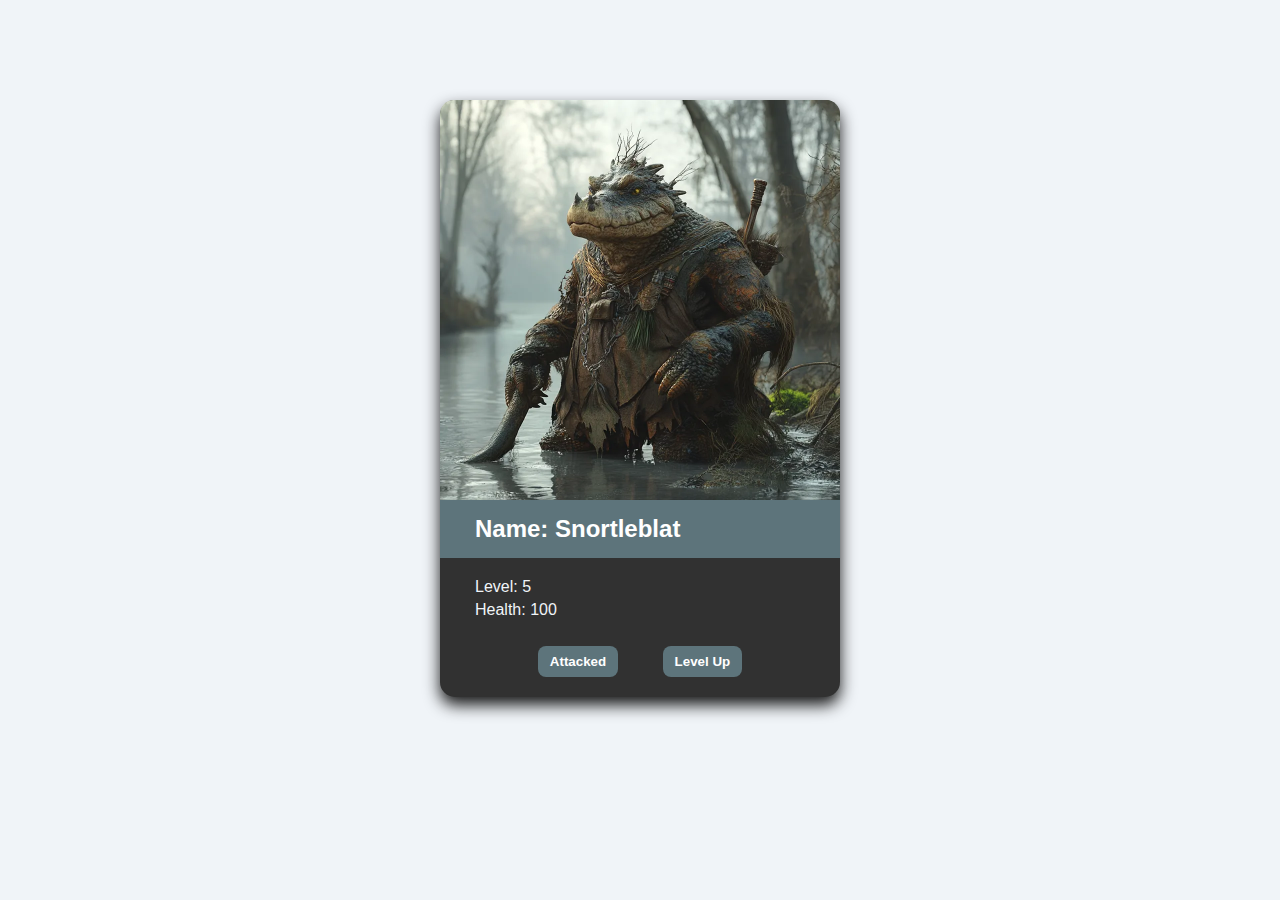
<file: charactercard/index.html>
<!DOCTYPE html>
<html lang="en">
<head>
    <meta charset="UTF-8">
    <meta author="Carter Weber">
    <meta name="description" content="A website to track the level and health of Snortblat.">
    <meta name="viewport" content="width=device-width, initial-scale=1.0">
    <meta property="og:title" content="Snortleblat Character Card">
    <meta property="og:description" content="Track the level and health of Snortleblat.">
    <meta property="og:image" content="https://beauduke2014-cmyk.github.io/charactercard/images/snortleblat.webp">
    <meta property="og:url" content="https://beauduke2014-cmyk.github.io/charactercard">
    <meta property="og:type" content="website">
    <meta property="twitter:title" content="Snortleblat Character Card">
    <meta property="twitter:description" content="Track the level and health of Snortleblat">
    <meta property="twitter:image" content="https://beauduke2014-cmyk.github.io/charactercard/images/snortleblat.webp">
    <meta property="twitter:url" content="https://beauduke2014-cmyk.github.io/charactercard">
    <meta property="twitter:type" content="website">
    <title>Character Card</title>
    <link rel="stylesheet" href="styles/style.css">
    <script src="scripts/script.js" defer></script>
</head>
<body>
    <main>
        <div class="card">
            <div class="image">
                <img src="" alt="">
            </div>
            <p class="name"></p>
            <div class="stats">
                <p></p>
            </div>
            <div class="buttons">
                <button class="attacked">Attacked</button>
                <button class="levelUp">Level Up</button>
            </div>
        </div>
    </main>
    
</body>
</html>
</file>
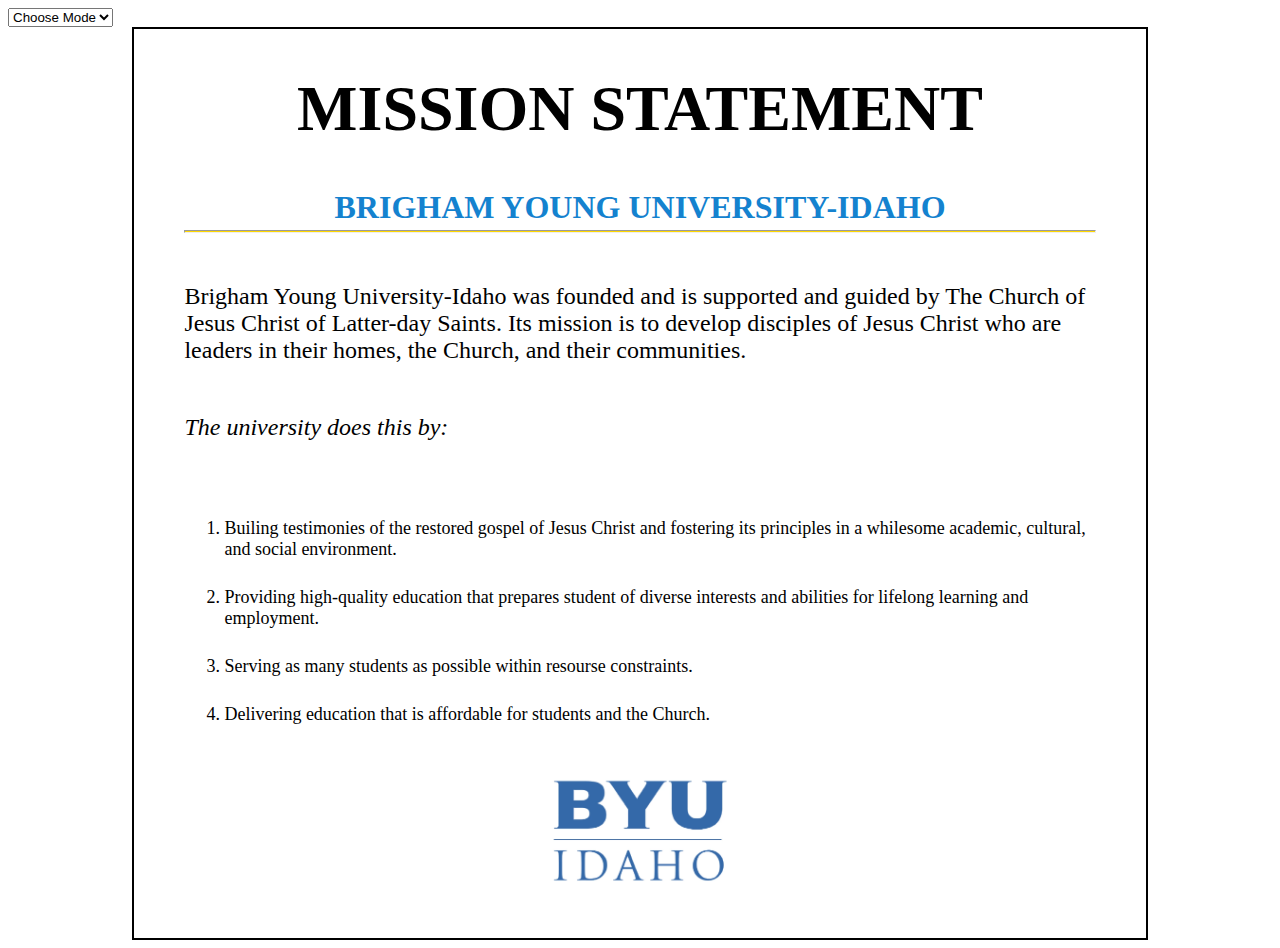
<file: mission/index.html>
<!DOCTYPE html>
<html lang="en">
<head>
    <meta charset="UTF-8">
    <meta name="description" content="The mission statement of Brigham Young University-Idaho">
    <meta name="author" content="Carter Weber">
    <meta name="viewport" content="width=device-width, initial-scale=1.0">
    <link rel="stylesheet" href="style/styles.css">
    <title>Mission</title>
    <script src="scripts/script.js" defer></script>
</head>
<body>
    <select>
        <option>Choose Mode</option>
        <option value="dark">Dark</option>
        <option value="light">Light</option>
    </select> 
    <div class="mission">
        <h1>MISSION STATEMENT</h1>
        <h2>BRIGHAM YOUNG UNIVERSITY-IDAHO</h2>
        <hr>
        <p>Brigham Young University-Idaho was founded and is supported and guided by The Church of Jesus Christ of Latter-day Saints. Its mission is to develop disciples of Jesus Christ who are leaders in their homes, the Church, and their communities.</p>
        <div id="list">
            <p><i>The university does this by:</i></p>
            <ul>
                <li>Builing testimonies of the restored gospel of Jesus Christ and fostering its principles in a whilesome academic, cultural, and social environment.</li>
                <li>Providing high-quality education that prepares student of diverse interests and abilities for lifelong learning and employment.</li>
                <li>Serving as many students as possible within resourse constraints.</li>
                <li>Delivering education that is affordable for students and the Church.</li>
            </ul>
        </div>
        <img src="images/byui-logo-blue.webp" alt="Brigham Young Univeristy-Idaho Logo">
    </div> 
</body>
</html>
</file>
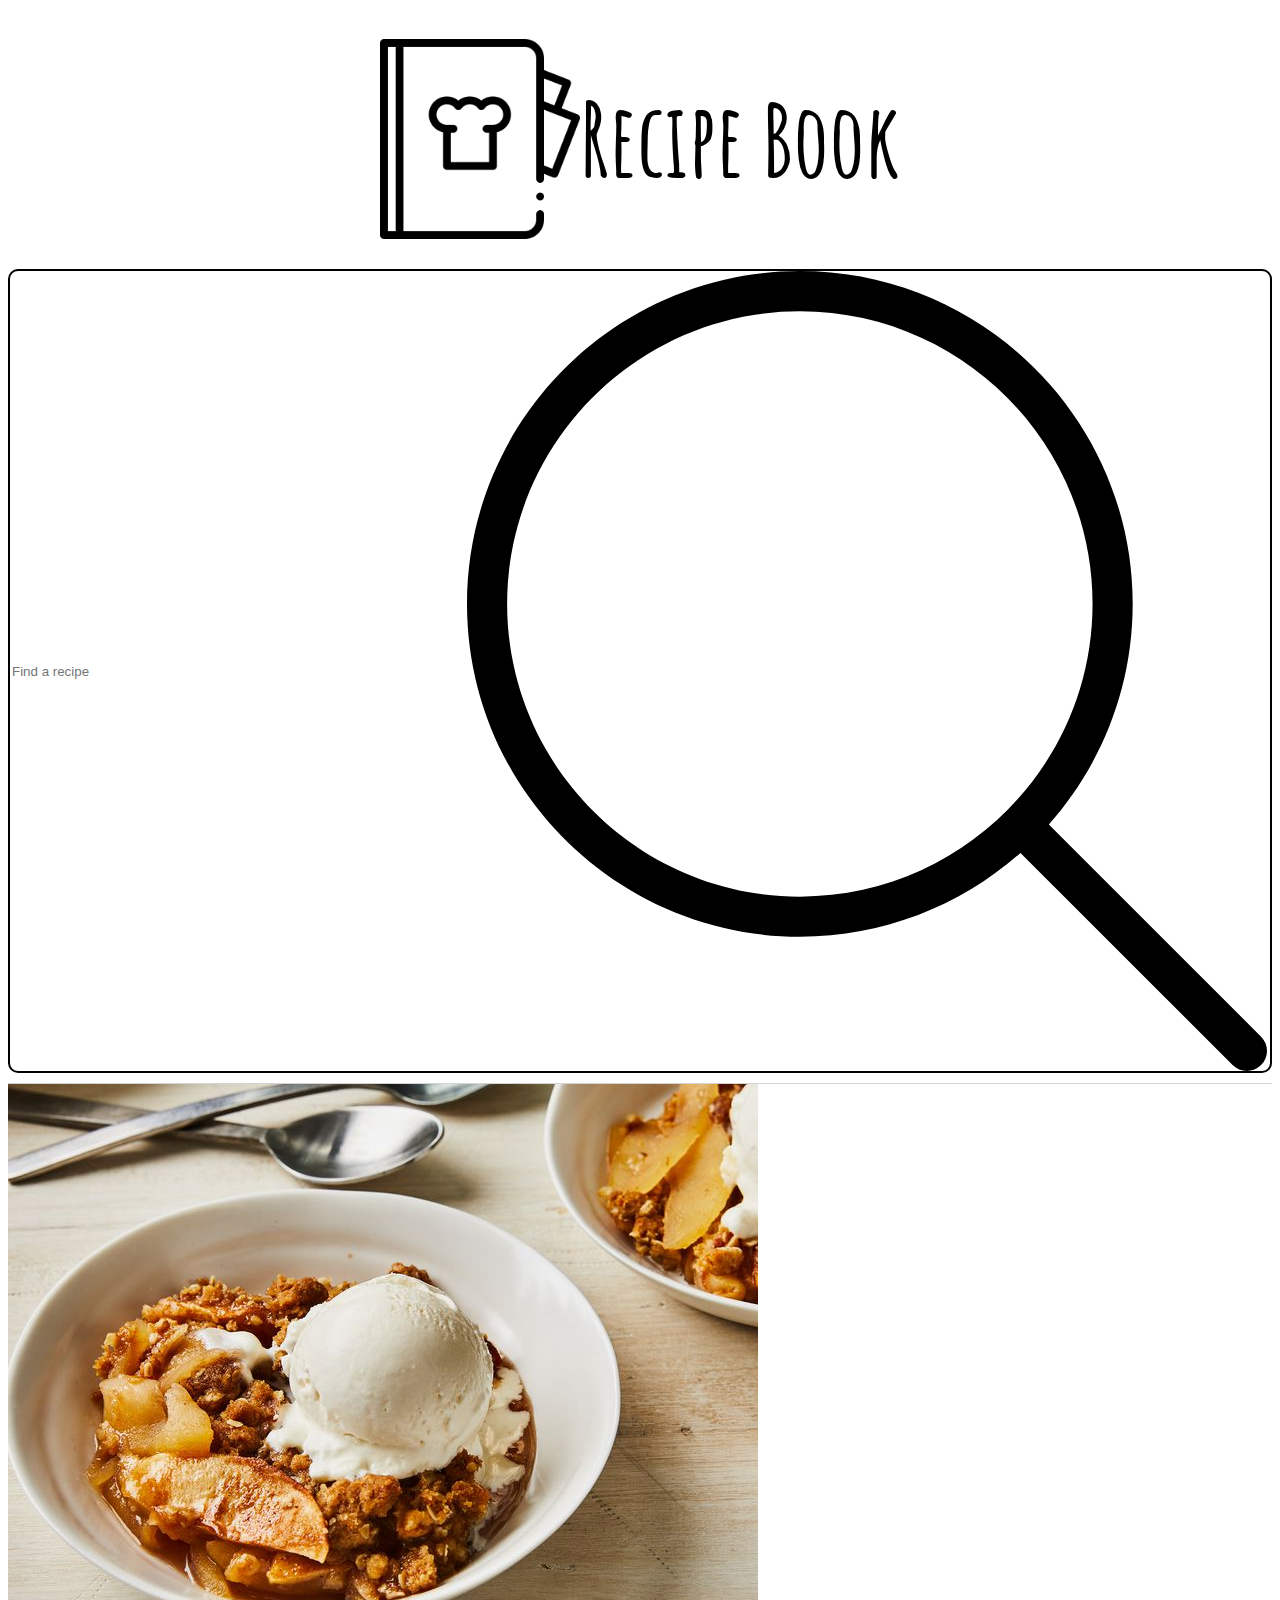
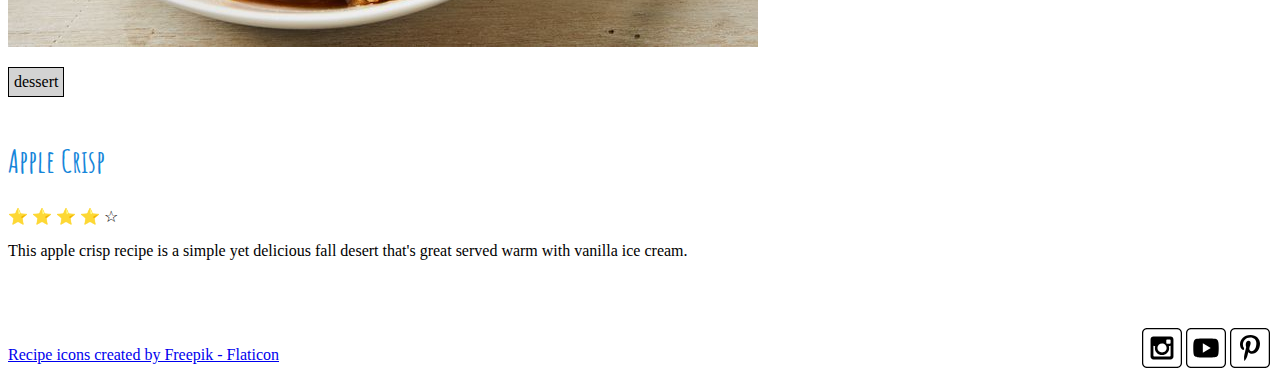
<file: recipes/index.html>
<!DOCTYPE html>
<html lang="en">
<head>
    <meta charset="UTF-8">
    <meta name="viewport" content="width=device-width, initial-scale=1.0">
    <meta name="author" content="Carter Weber">
    <meta name="description" content="A website with recipes to give people ideas on what they would like to cook.">
    
    <!-- Open Graph (Facebook, LinkedIn, etc.) -->
    <meta property="og:type" content="website">
    <meta property="og:title" content="Recipe Book">
    <meta property="og:description" content="A website with recipes to give people ideas on what they would like to cook.">
    <meta property="og:url" content="https://beauduke2014-cmyk.github.io/wdd131/recipes">
    <meta property="og:image" content="images/social-preview-image.png">

    <!-- X Card -->
    <meta name="twitter:card" content="Social Preview Image">
    <meta name="twitter:title" content="Recipe Book">
    <meta name="twitter:description" content="A website wtih recipes to give people ideas on what they would like to cook.">
    <meta name="twitter:image" content="images/social-preview-image.png">

    <!-- One favicon (ICO works everywhere) -->
    <link rel="icon" href="images/favicon.ico">

    <!-- One Apple Touch Icon (iOS home screen) -->
    <link rel="apple-touch-icon" href="images/apple-touch-icon.png">
    <title>Recipe Book</title>
    <link rel="stylesheet" href="styles/style.css">
</head>
<body>
    <nav>
        <div class="title">
            <img src="images/recipe-book.png" alt="Recipe Book Icon">
            <h1>Recipe Book</h1>
        </div>
        
        <div class="search">
            <input type="text" id="recipe-search" placeholder="Find a recipe">
            <img src="images/search.svg" alt="Search Symbol">
        </div>
    </nav>
    <main>
        <div class="recipe">
            <img src="images/apple-crisp.jpg" alt="Apple Crisp">
            <div class="food-info">
                <p class="food-classification">dessert</p>
                <h2>Apple Crisp</h2>
                <span
                class="rating"
                role="img"
                aria-label="Rating: 4 out of 5 stars"
                >
                    <span aria-hidden="true" class="icon-star">⭐</span>
                    <span aria-hidden="true" class="icon-star">⭐</span>
                    <span aria-hidden="true" class="icon-star">⭐</span>
                    <span aria-hidden="true" class="icon-star">⭐</span>
                    <span aria-hidden="true" class="icon-star-empty">☆</span>
                </span>
                <p class="hide">This apple crisp recipe is a simple yet delicious fall desert that's great served warm with vanilla ice cream.</p>
            </div>
            
        </div>
    </main>
    
    
    <footer>
        <a href="https://www.flaticon.com/free-icons/recipe" title="recipe icons">Recipe icons created by Freepik - Flaticon</a>
        <div class="social">
            <!-- Social media icons provided under CC from https://www.iconfinder.com/AlfredoCreates  -->
            <a href="#"><img src="images/instagram_icon.svg" alt="instagram icon"></a>
            <a href="#"><img src="images/youtube_icon.svg" alt="youtube icon"></a>
            <a href="#"><img src="images/pinterest_icon.svg" alt="pinterest icon"></a>
        </div>
    </footer>
</body>
</html>
</file>
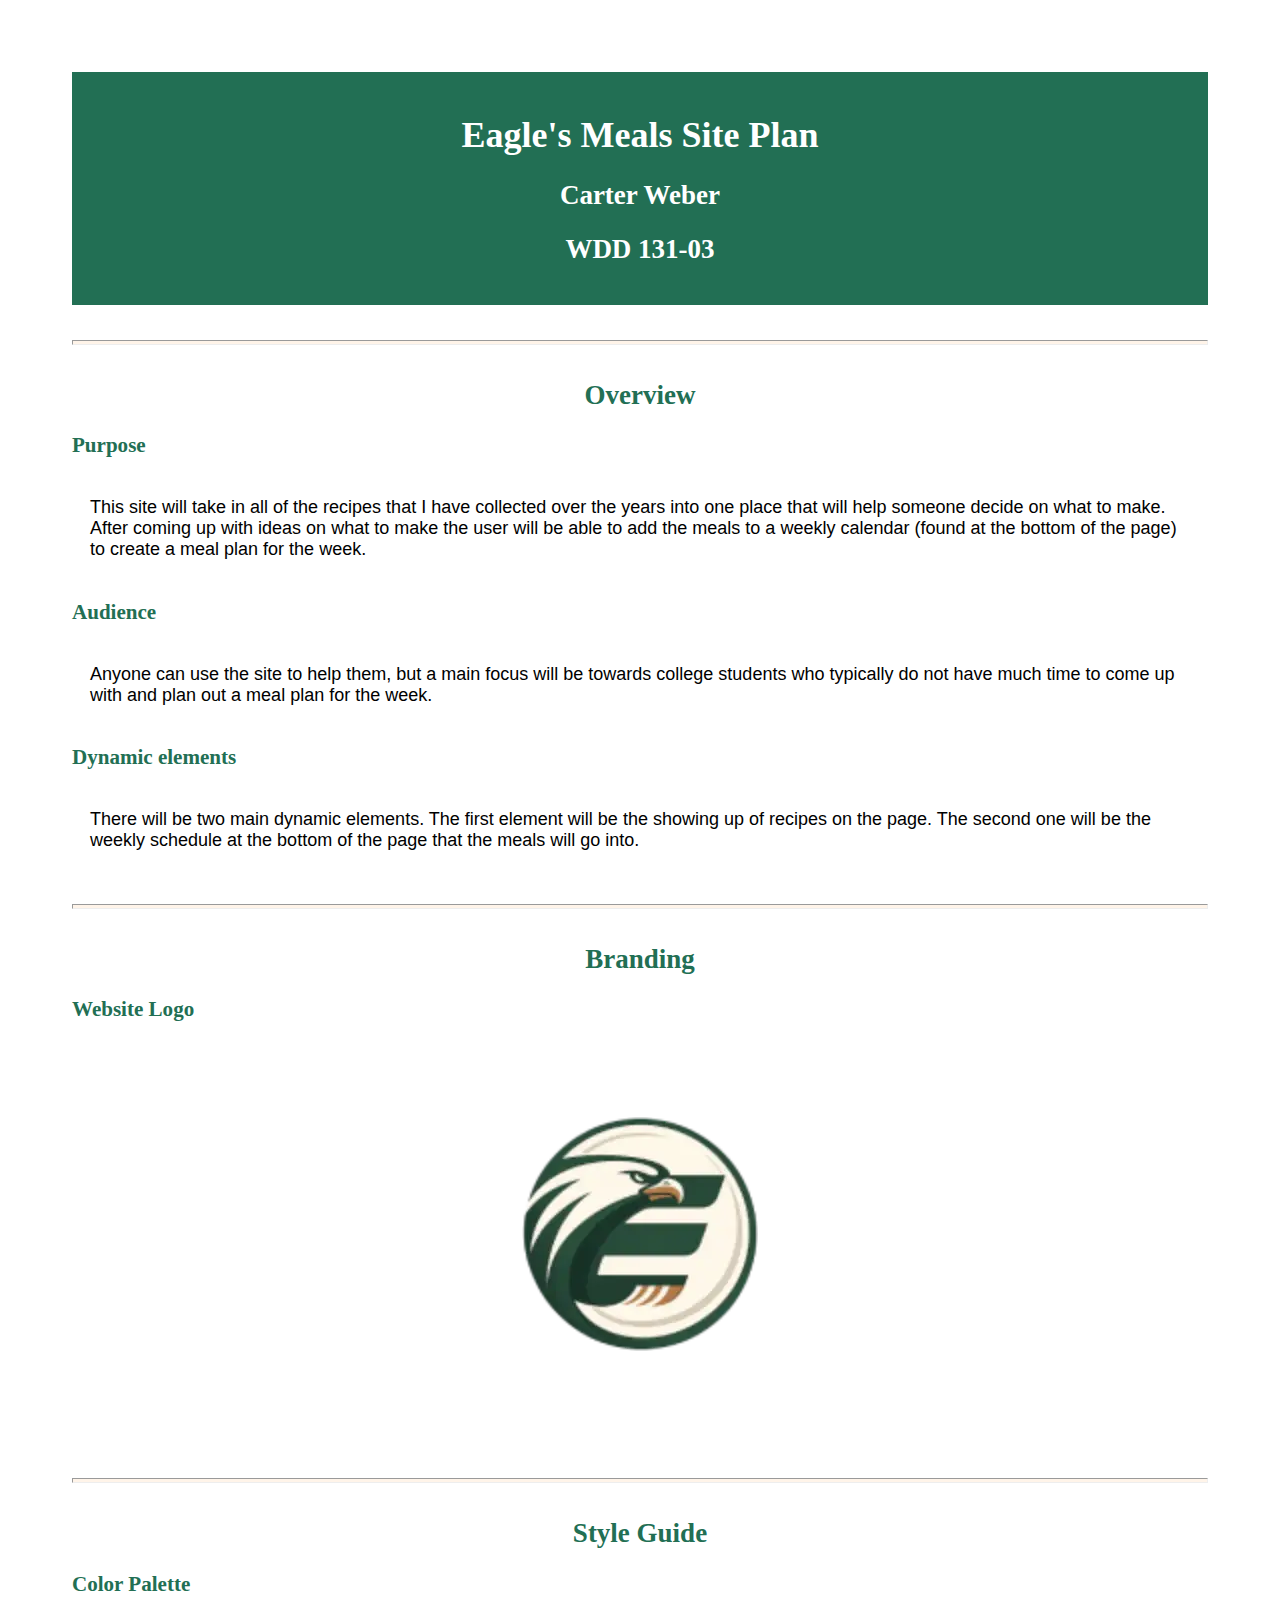
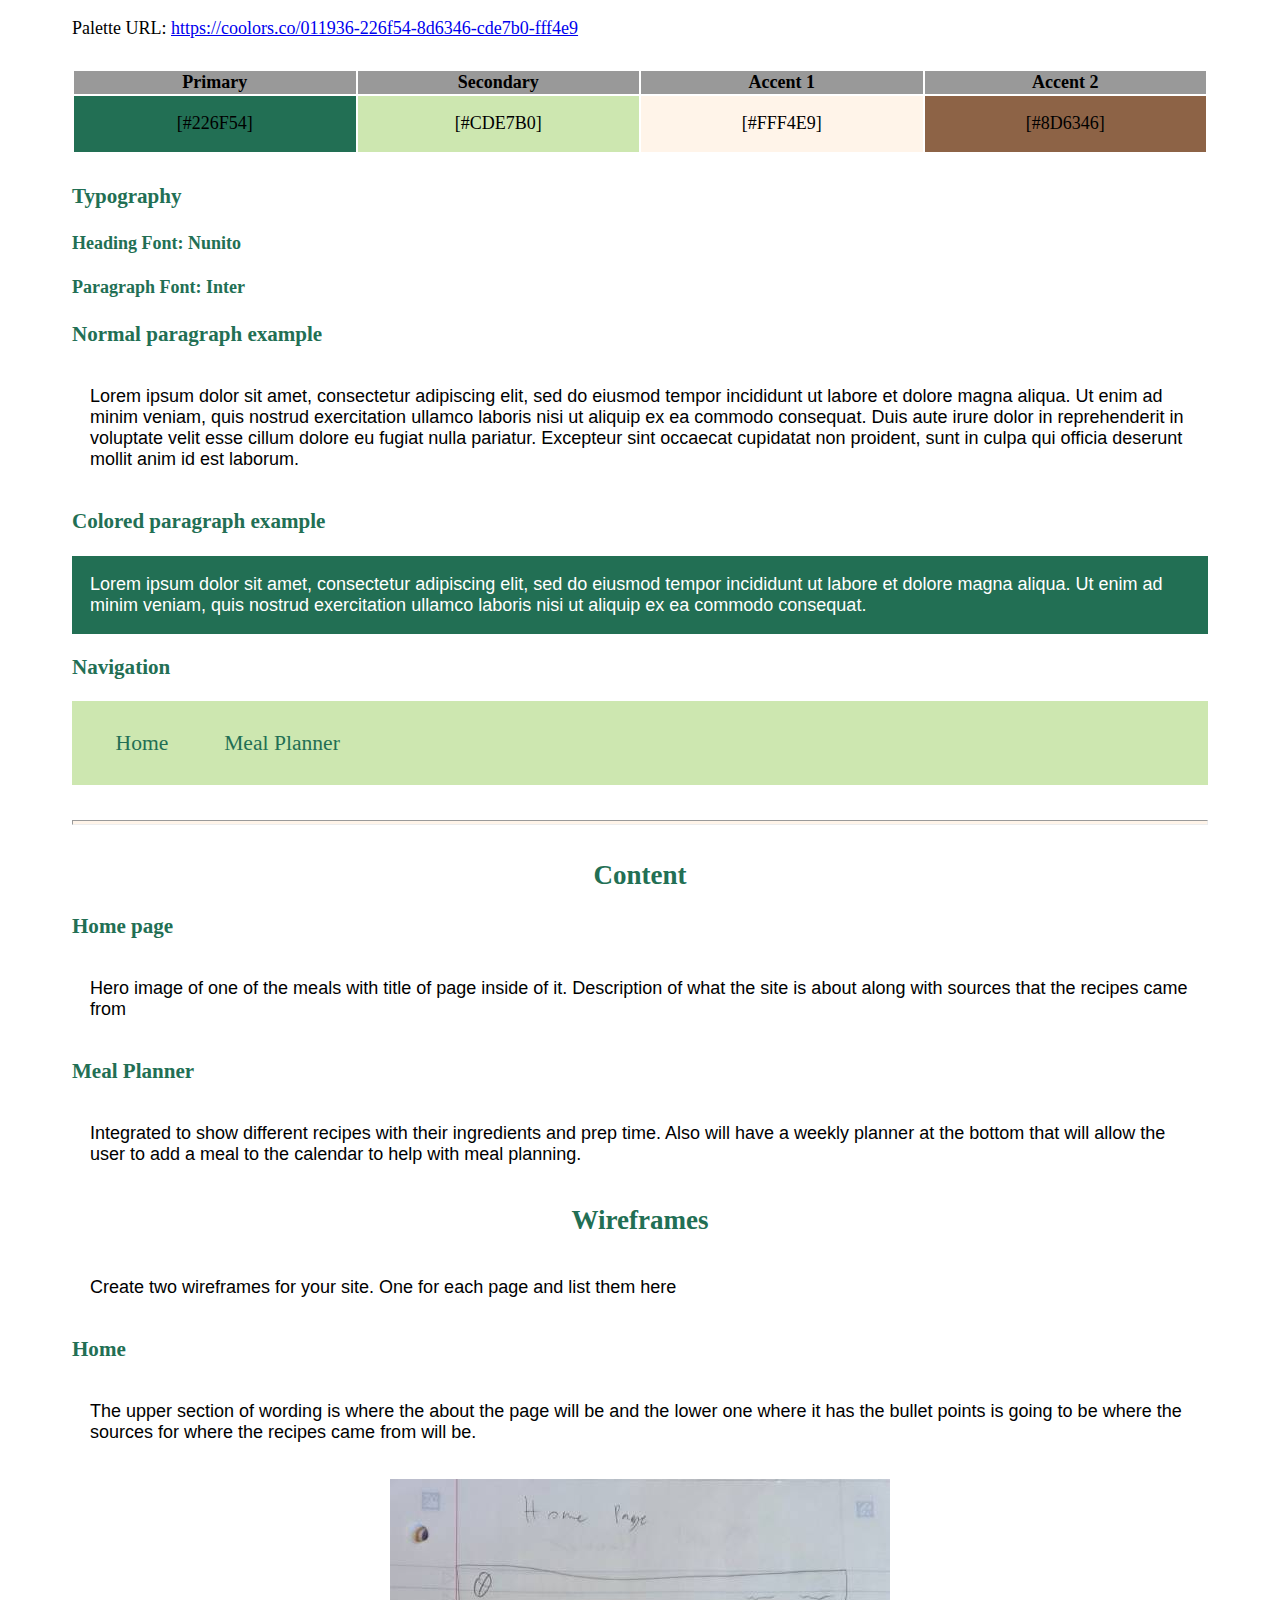
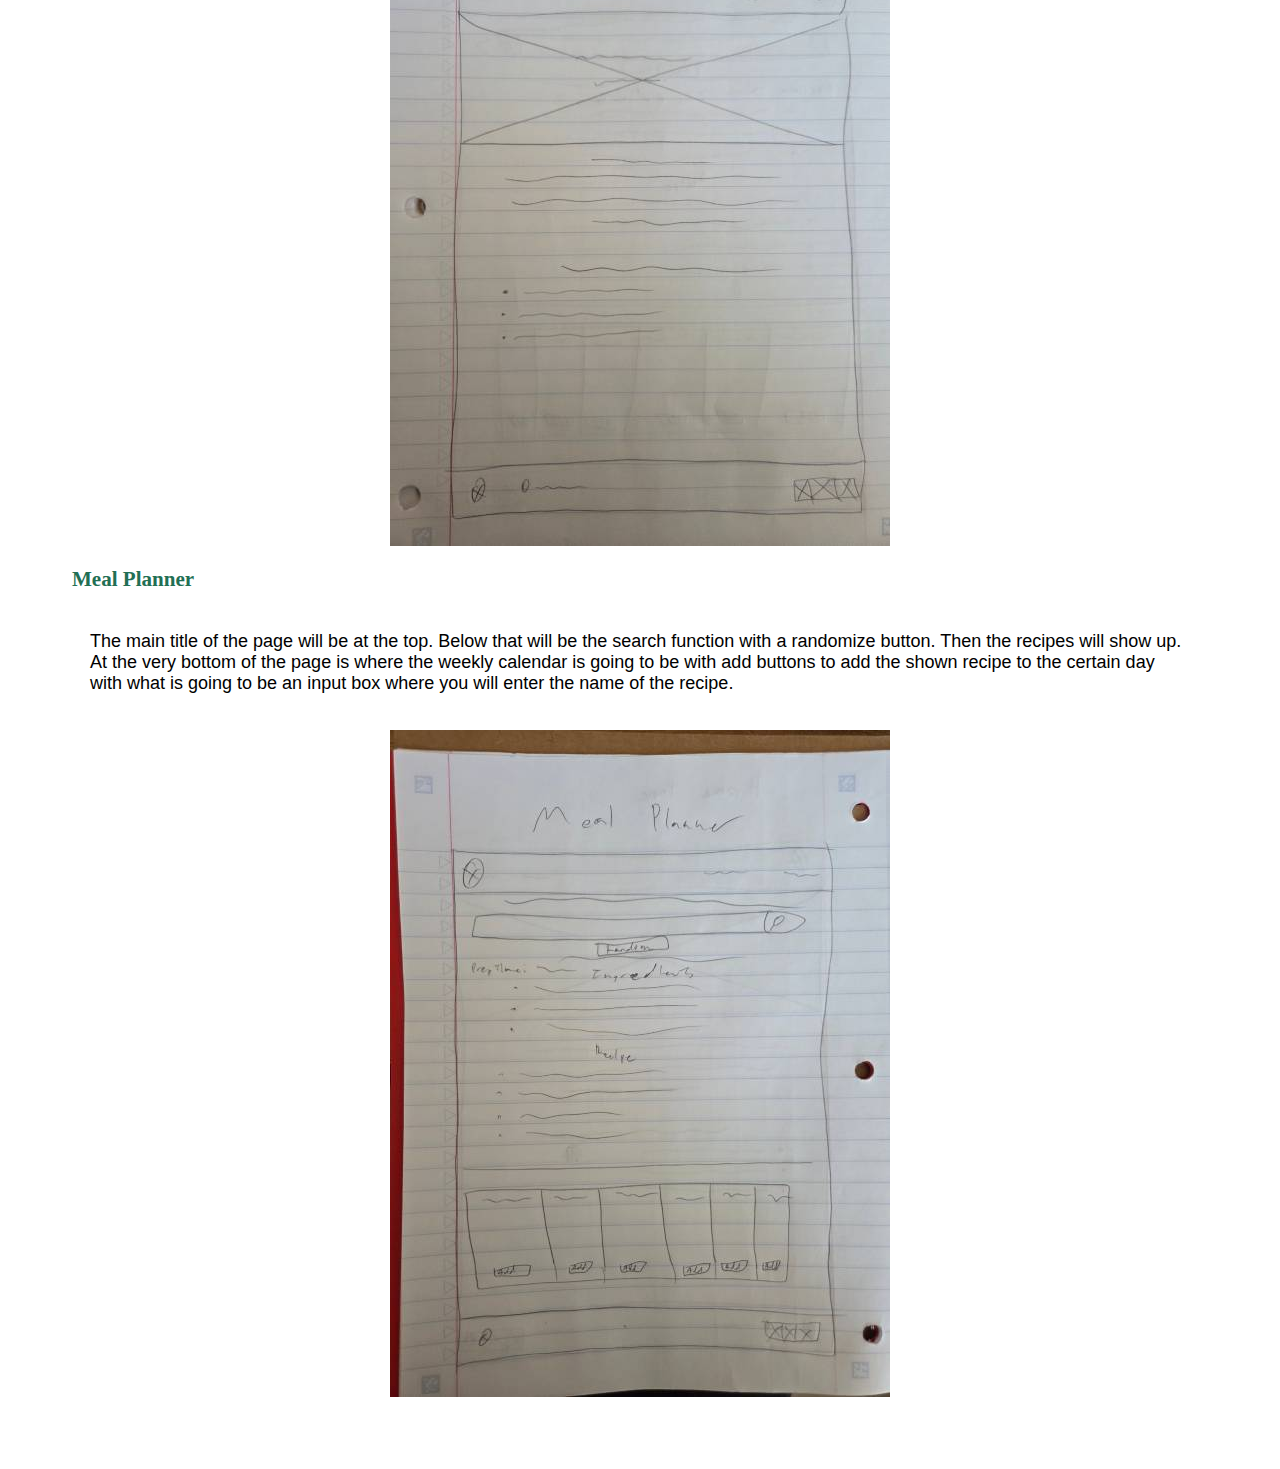
<file: Eagles-Meals/site-plan.html>
<!DOCTYPE html>
<html lang="en-us">
	<head>
		<meta charset="utf-8" />
		<title>Site Plan</title>
		<link type="text/css" rel="stylesheet" href="styles/site-plan.css" />
	</head>

	<body>
		<header>
			<h1>Eagle's Meals Site Plan</h1>
			<h2>Carter Weber</h2>
			<h2>WDD 131-03</h2>
			<!-- In the header above, add the name or your site, your name and class number. For example if you are in section 3 you would put WDD 131.03 -->
		</header>
		<main>
			<!-- ------------------------Steps 2-3------------------------------ -->
			<hr />
			<h2>Overview</h2>
			<h3>Purpose</h3>
			<p>This site will take in all of the recipes that I have collected over the years into one place that will help someone decide on what to make. After coming up with ideas on what to make the user will be able to add the meals to a weekly calendar &lpar;found at the bottom of the page&rpar; to create a meal plan for the week.</p>
			<!-- change this -->

			<h3>Audience</h3>
			<p>Anyone can use the site to help them, but a main focus will be towards college students who typically do not have much time to come up with and plan out a meal plan for the week.</p>
			<!-- change this -->

			<h3>Dynamic elements</h3>
			<p>There will be two main dynamic elements. The first element will be the showing up of recipes on the page. The second one will be the weekly schedule at the bottom of the page that the meals will go into.</p>
			<!-- change this -->

			<hr />
			<h2>Branding</h2>
			<h3>Website Logo</h3>
			<!-- Replace this with some sort of logo for your site.  A logo can be as simple as the name of your site in a nice font :) -->
			<img src="images/Eagles-meals-logo.webp" alt="Eagle's Meals Logo Image of an Eagle inside a green E" />
			<hr />
			<h2>Style Guide</h2>

			<!-- ------------------------Steps 4-8------------------------------ -->

			<h3>Color Palette</h3>
			<!--  The colors you choose for a website are one of the most important decisions you will make. Follow the instructions on the activity in iLearn then return and replace the color codes below with the hex color codes (the 6 digit numbers that show at the bottom of each color) for the colors you have chosen below.  You should have at least 2 colors but do not have to fill in all 4 if you do not need them.  -->

			<!-- Copy and paste the URL to your finished palette below Make sure to paste it into both spots -->
			Palette URL:
			<a
				href="https://coolors.co/011936-226f54-8d6346-cde7b0-fff4e9"
				target="_blank"
				>https://coolors.co/011936-226f54-8d6346-cde7b0-fff4e9</a
			>

			<table class="colors">
				<tbody>
					<tr>
						<th>Primary</th>
						<th>Secondary</th>
						<th>Accent 1</th>
						<th>Accent 2</th>
					</tr>
					<!-- Replace the numbers in the boxes below with your hex color codes. Then switch to the site-plan.css file and change your colors there as well. -->
					<tr>
						<td class="primary">[#226F54]</td>
						<td class="secondary">[#CDE7B0]</td>
						<td class="accent1">[#FFF4E9]</td>
						<td class="accent2">[#8D6346]</td>
					</tr>
				</tbody>
			</table>

			<!-- ------------------------Step 9------------------------------ -->

			<h3>Typography</h3>
			<!-- Choose a font for your paragraphs (body copy) and headlines. What font(s) have you chosen? Why did you choose what you did?  Make sure to review the list of web safe fonts at W3Schools.org as a starting point.  Think also about which of your colors above you might use for background and font colors. -->

			<h4>
				Heading Font: Nunito
				<!-- change this -->
			</h4>
			<h4>
				Paragraph Font: Inter
				<!-- change this -->
			</h4>
			<h3>Normal paragraph example</h3>
			<p>
				Lorem ipsum dolor sit amet, consectetur adipiscing elit, sed do eiusmod
				tempor incididunt ut labore et dolore magna aliqua. Ut enim ad minim
				veniam, quis nostrud exercitation ullamco laboris nisi ut aliquip ex ea
				commodo consequat. Duis aute irure dolor in reprehenderit in voluptate
				velit esse cillum dolore eu fugiat nulla pariatur. Excepteur sint
				occaecat cupidatat non proident, sunt in culpa qui officia deserunt
				mollit anim id est laborum.
			</p>
			<h3>Colored paragraph example</h3>
			<p class="colored">
				Lorem ipsum dolor sit amet, consectetur adipiscing elit, sed do eiusmod
				tempor incididunt ut labore et dolore magna aliqua. Ut enim ad minim
				veniam, quis nostrud exercitation ullamco laboris nisi ut aliquip ex ea
				commodo consequat.
			</p>

			<!-- ------------------------Step 10------------------------------ -->

			<h3>Navigation</h3>
			<!-- Think about how you want your navigation bar to look. In the site-plan.css file change the colors to your colors to get the look you desire. -->
			<nav>
				<a href="index.html">Home</a>
				<a href="meals.html">Meal Planner</a>
			</nav>
			<hr />

			<h2>Content</h2>
			<h3>Home page</h3>
			<p>Hero image of one of the meals with title of page inside of it. Description of what the site is about along with sources that the recipes came from</p>
			<h3>Meal Planner</h3>
			<p>Integrated to show different recipes with their ingredients and prep time. Also will have a weekly planner at the bottom that will allow the user to add a meal to the calendar to help with meal planning.</p>
			<h2>Wireframes</h2>
			<p>
				Create two wireframes for your site. One for each page and list them
				here
			</p>

			<h3>Home</h3>
			<p>
				The upper section of wording is where the about the page will be and the lower one where it has the bullet points is going to be where the sources for where the recipes came from will be.
			</p>
			<img src="images/home_edited.jpg" alt="home page wireframe" />

			<h3>Meal Planner</h3>
			<p>
				The main title of the page will be at the top. Below that will be the search function with a randomize button. Then the recipes will show up. At the very bottom of the page is where the weekly calendar is going to be with add buttons to add the shown recipe to the certain day with what is going to be an input box where you will enter the name of the recipe.
			</p>
			<img src="images/meal_planner_edited.jpg" alt="page 2 wireframe" />
		</main>
	</body>
</html>
</file>
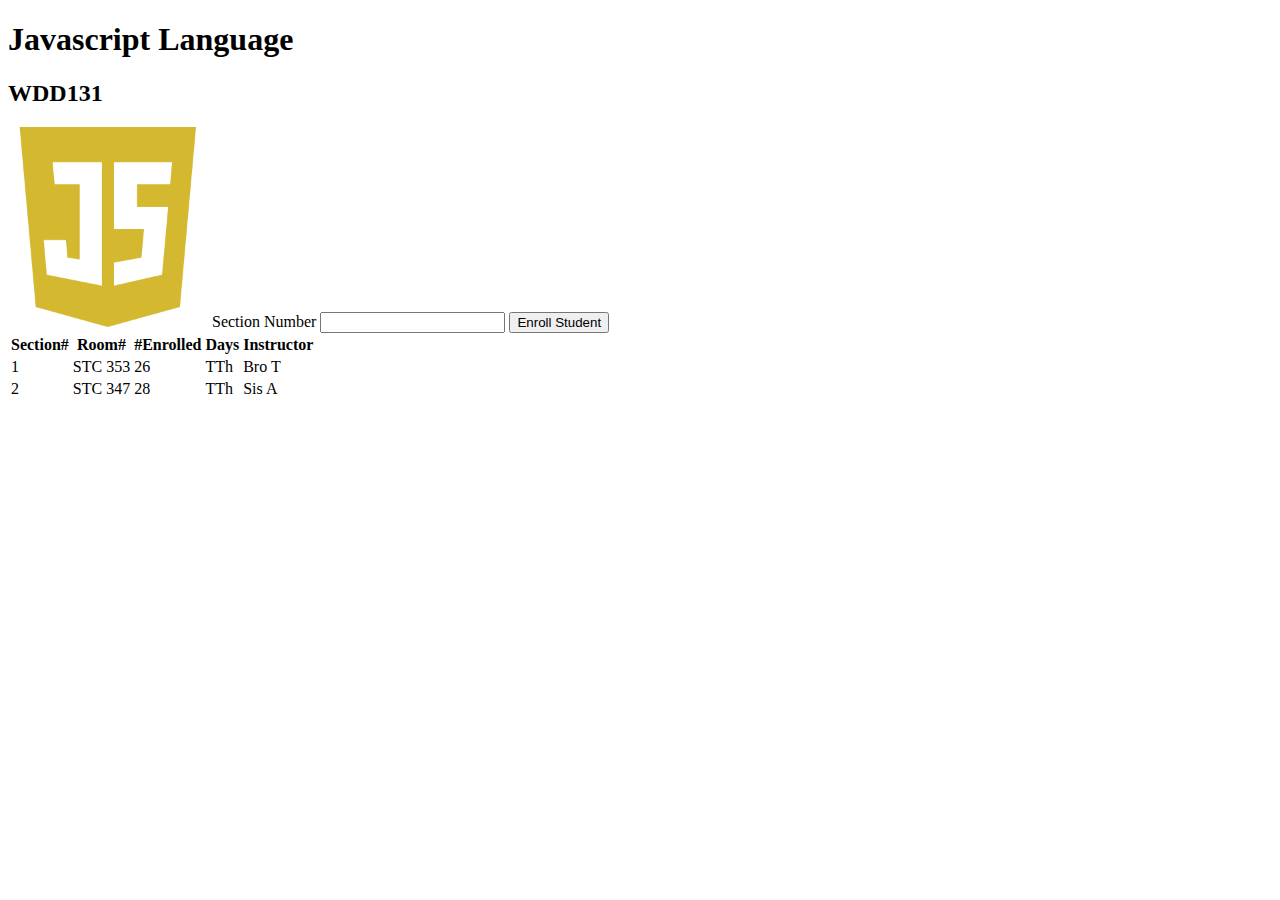
<file: ponder/courses.html>
<!DOCTYPE html>
<html lang="en">
<head>
    <meta charset="UTF-8">
    <meta name="viewport" content="width=device-width, initial-scale=1.0">
    <title>Courses Info</title>
    <script src="scripts/courses.js" defer></script>
</head>
<body>
    <h1 id="courseName"></h1>
    <h2 id="courseCode"></h2>
    <img src="" alt="">
    <label for="sectionNumber">Section Number</label>
    <input id="sectionNumber" />
    <button id="enrollStudent">Enroll Student</button>
    <table>
    <thead>
        <tr>
            <th>Section#</th>
            <th>Room#</th>
            <th>#Enrolled</th>
            <th>Days</th>
            <th>Instructor</th>
        </tr>
    </thead>
    <tbody id="sections"></tbody>
    </table>
</body>
</html>
</file>
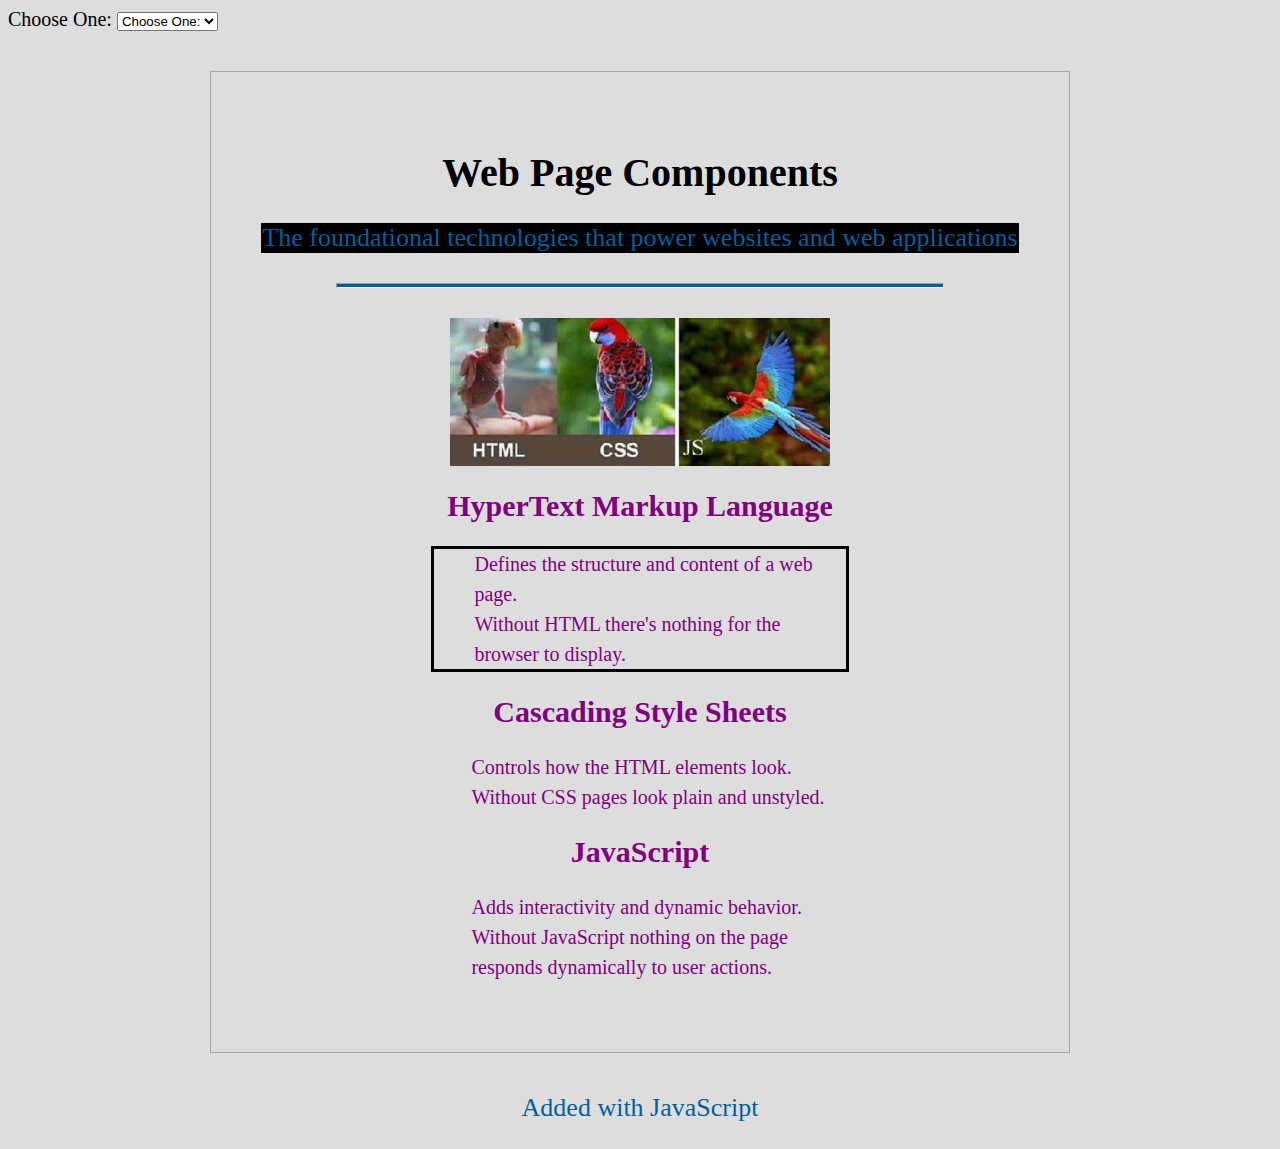
<file: ponder/dom.html>
<!DOCTYPE html>
<html lang="en">
<head>
    <meta name="author" content="Carter Weber">
    <meta name="description" content="Same as the meta-css file but with a dropdown that allows the user to pick between light and dark mode.">
    <meta charset="UTF-8">
    <meta name="viewport" content="width=device-width, initial-scale=1.0">
    <title>DOM Basics</title>
    <link rel="stylesheet" href="styles/dom.css">
    <script src="scripts/dom.js" defer></script>
</head>
<body>

    <label for="webdevlist">Choose One:</label>
    <select name="code" id="webdevlist">
        <option>Choose One:</option>
        <option value="html">HTML</option>
        <option value="css">CSS</option>
        <option value="js">JavaScript</option>
    </select>
    <div id="content">
        <h1>HTML, CSS, and JS</h1>
        
        <p>The foundational technologies that power websites and web applications</p>
        <hr>
        <img src="https://wddbyui.github.io/wdd131/images/trifecta.png" alt="JS, CSS, and HTML logos">
        <div id="topics">
            <h2 id = "html">HyperText Markup Language</h2>
            <ul class="list">
                <li>Defines the structure and content of a web page.</li>
                <li>Without HTML there's nothing for the browser to display.</li>
            </ul>
            <h2>Cascading Style Sheets</h2>
            <ul class="list">
                <li>Controls how the HTML elements look.</li>
                <li>Without CSS pages look plain and unstyled.</li>
            </ul>
            <h2>JavaScript</h2>
            <ul class="list">
                <li>Adds interactivity and dynamic behavior.</li>
                <li>Without JavaScript nothing on the page responds dynamically to user actions.</li>
            </ul>
        </div>
    </div>
</body>
</html>
</file>
<file: charactercard/styles/style.css>
body {
    font-family: Palatino Linotype, sans-serif;
    background: #f0f4f8;
}

.card {
    background: #313131;
    border-radius: 15px;
    box-shadow: 0 8px 16px rgba(0,0,0,0.9);
    width: 400px; 
    margin: 100px auto;
}

.image{
    width: 400px;
    border-radius: 15px 15px 0 0;
}

.name {
    font-size: 1.5em;
    font-weight: bold;
    margin: -4px 0 20px 0;
    color: white;
    padding: 15px 0 15px 35px;
    background-color: #5d747b;
}

.stats {
    margin: 10px 15px 7px 35px;
    text-align: left;
}

.stats p {
    margin: 5px 0;
    color: #f0f4f8;
}

.buttons {
    text-align: center;
}

button {
    padding: 8px 12px;
    margin: 20px;
    border: none;
    border-radius: 8px;
    background-color: #5d747b;
    color: white;
    font-weight: bold;
    cursor: pointer;
    transition: background-color 0.5s ease;
}

img {
    border-top-right-radius: 14px;
    border-top-left-radius: 14px;
}

button:hover {
    background-color: #58605a;
}
</file>
<file: mission/style/styles.css>
.mission {
    font-family:'Times New Roman', Times, serif;
    max-width: 80%;
    margin: auto;
    border: 2px solid black;
}

h1 {
    font-size: 4em;
    text-align: center;
}

h2 {
    font-size: 2em;
    text-align: center;
    margin-bottom: 1px;
    color: #1482cf;
}


hr {
    margin-top: 4px;
    background-color: gold;
    height: 1px;
    margin-left: 50px;
    margin-right: 50px;
}

p {
    font-size: 24px;
    margin: 50px;
}

#list li {
    font-size: 18px;
    list-style: decimal;
    padding-top: 1.5em;
    margin-left: 50px;
    margin-right: 50px;
}

img {
    max-width: 20%;
    display: block;
    margin: 50px auto;
}
</file>
<file: recipes/styles/style.css>
@import url('https://fonts.googleapis.com/css2?family=Amatic+SC:wght@400;700&display=swap');

h1, h2 {
    font-family: "Amatic SC", sans-serif;
}

nav {
    padding-bottom: 10px;
    border-bottom: 1px solid lightgray;
}

.title {
    display: flex;
    align-items: center;
    justify-content: center;
}

.title img {
    flex: 0 1 200px;
    height: auto;
    min-width: 0;
}

.title h1 {
    font-size: 100px;
}

.search {
    display: flex;
    border-radius: 10px;
    border: 2px solid black;
    margin: auto;
}

.search button img {
    flex: 0 1 50px;
    height: 50px;
    min-width: 0;
    margin-top: 3px;
    margin-bottom: 3px;
    padding-left: 3px;
    border-left: 2px solid black;
}

.search button {
    margin-left: 100px;
    border-top-right-radius: 10px;
    border-bottom-right-radius: 10px;
}

.search input {
    width: 90%;
    border: none;
    border-radius: 20px;
}

.recipe_info {
    margin-top: 10px;
    display: flex;
    flex-wrap: wrap;
    justify-content: center;
    padding: 20px;
    border: 2px solid black;
    border-radius: 10px;

}

.recipe_info img {
    flex: 0 1 700px;
    min-width: 0;
    padding-right: 10px;
}

.food-info {
    display: flex;
    flex-direction: column;
    align-items: flex-start;
    width: 95%;
}

.food-classification {
    border: 1px solid black;
    background-color: lightgrey;
    padding: 5px;
}

.food-info h2 {
    color: #1686da;
    font-size: 2em;
}

.hide {
    display: none;
}

footer {
    display: flex;
    flex-direction: column-reverse;
    align-items: center;
    margin-top: 50px;
}

.social {
    display: flex;
    margin-bottom: 10px;
}

.social img {
    min-width: 40px;
    margin: 2px;
}

@media screen and (min-width: 700px) {
    .search img {
        margin-left: auto;
        margin-right: 3px;
    }
    
    .food-info {
        width: auto;
    }

    .recipe {
        flex-wrap: none;
        gap: 40px;
    }

    .hide {
        display: block;
    }

    footer {
        flex-direction: row;
        justify-content: space-between;
    }
}
</file>
<file: Eagles-Meals/styles/site-plan.css>
/* if you are using any Google fonts change the font names below to your fonts. 
Any spaces in your font name should be replaced with a +. 
Fonts are separated by a | */
@import url("https://fonts.googleapis.com/css?family=IM+Fell+French+Canon+SC|Lato");

:root {
  /* change the values below to your colors from your palette */
  --primary-color: #226F54;
  --secondary-color: #CDE7B0;
  --accent1-color: #FFF4E9;
  --accent2-color: #8D6346;

  /* change the values below to your chosen font(s) */
  --heading-font: "Nunito";
  --paragraph-font: Inter, sans-serif;

  /* these colors below should be chosen from among your palette colors above */
  --headline-color-on-white: var(
    --primary-color
  ); /* headlines on a white background */
  --headline-color-on-color: white; /* headlines on a colored background */
  --paragraph-color-on-white: var(
    --primary-color
  ); /* paragraph text on a white background */
  --paragraph-color-on-color: white; /* paragraph text on a colored background */
  --paragraph-background-color: var(--primary-color);
  --nav-link-color: var(--primary-color);
  --nav-background-color: var(--secondary-color);
  --nav-hover-link-color: white;
  --nav-hover-background-color: var(--primary-color);
}

/*  Look around below...but DON'T CHANGE ANYTHING! */

body {
  max-width: 1200px;
  margin: 0 auto;
  padding: 4em;
  font-size: 18px;
}
img {
  display: block;
  margin: 0 auto;
}
h1,
h2,
h3,
h4,
h5,
h6 {
  font-family: var(--heading-font);
  color: var(--headline-color-on-white);
}
h2 {
  text-align: center;
}
hr {
  height: 3px;
  margin: 35px 0;
  background: var(--accent1-color);
}
header {
  padding: 1em;
  text-align: center;
  color: var(--paragraph-color-on-color);
  background-color: var(--paragraph-background-color);
}
header > h1,
header > h2 {
  color: var(--headline-color-on-color);
}

p {
  font-family: var(--paragraph-font);
  color: var(--paragraph-color);
  padding: 1em;
}
.colors {
  width: 100%;
  min-width: 350px;
  margin: 30px auto;
  text-align: center;
}
.colors th {
  background-color: #999;
}
.colors td {
  width: 25%;
  height: 3em;
}

.primary {
  background-color: var(--primary-color);
}
.secondary {
  background-color: var(--secondary-color);
}
.accent1 {
  background-color: var(--accent1-color);
}
.accent2 {
  background-color: var(--accent2-color);
}

p.colored {
  background-color: var(--paragraph-background-color);
  color: var(--paragraph-color-on-color);
}

nav {
  background-color: var(--nav-background-color);
  line-height: 3em;
  text-align: center;
  font-size: 1.2em;
}
nav {
  list-style-type: none;
  display: flex;
}
nav a {
  padding: 1em;
  min-width: 120px;
  text-decoration: none;
  padding: 10px;
}
nav a:link,
nav a:visited {
  color: var(--nav-link-color);
}
nav a:hover {
  color: var(--nav-hover-link-color);
  background-color: var(--nav-hover-background-color);
}

.sitemap {
  display: grid;
  justify-content: center;

  grid-template-columns: repeat(6, 15%);
  grid-template-rows: 3em 1.5em 1.5em 3em;
  grid-template-areas:
    ". . home home . ."
    ". . . top . ."
    ". left left right right ."
    "page2 page2 . . page3 page3";
}
.sitemap > div {
  text-align: center;
}
.sm-home {
  grid-area: home;
  background-color: #ccc;
  line-height: 3em;
}
.sm-page2 {
  grid-area: page2;
  background-color: #ccc;
  line-height: 3em;
}
.sm-page3 {
  grid-area: page3;
  background-color: #ccc;
  line-height: 3em;
}

.top {
  grid-area: top;
  border-left: 1px solid;
}

.left {
  grid-area: left;
  border-top: 1px solid;
  border-left: 1px solid;
}

.right {
  grid-area: right;
  border-top: 1px solid;
  border-right: 1px solid;
}
</file>
<file: ponder/styles/dom.css>
body {
    background-color: #ddd;
    font-size: 20px;
}
#content {
    max-width: 60%;
    margin: 40px auto;
    border: 1px solid darkgrey;
    padding: 50px;
}
p {
    color: #035f9c;
    font-size: 1.3em;
}
hr {
    height: 3px;
    background-color: #035f9c;
    margin: 30px auto;
    width: 80%;
}
h1, h2, p {
    text-align: center;
}
img {
    display: block;
    margin: 0 auto;
    width: 50%;
}
#topics {
    width: 55%;
    margin: 0 auto;
    line-height: 1.5em;
}
.list {
    list-style-type: none;
}

.background {
    background-color: black;
}
</file>
